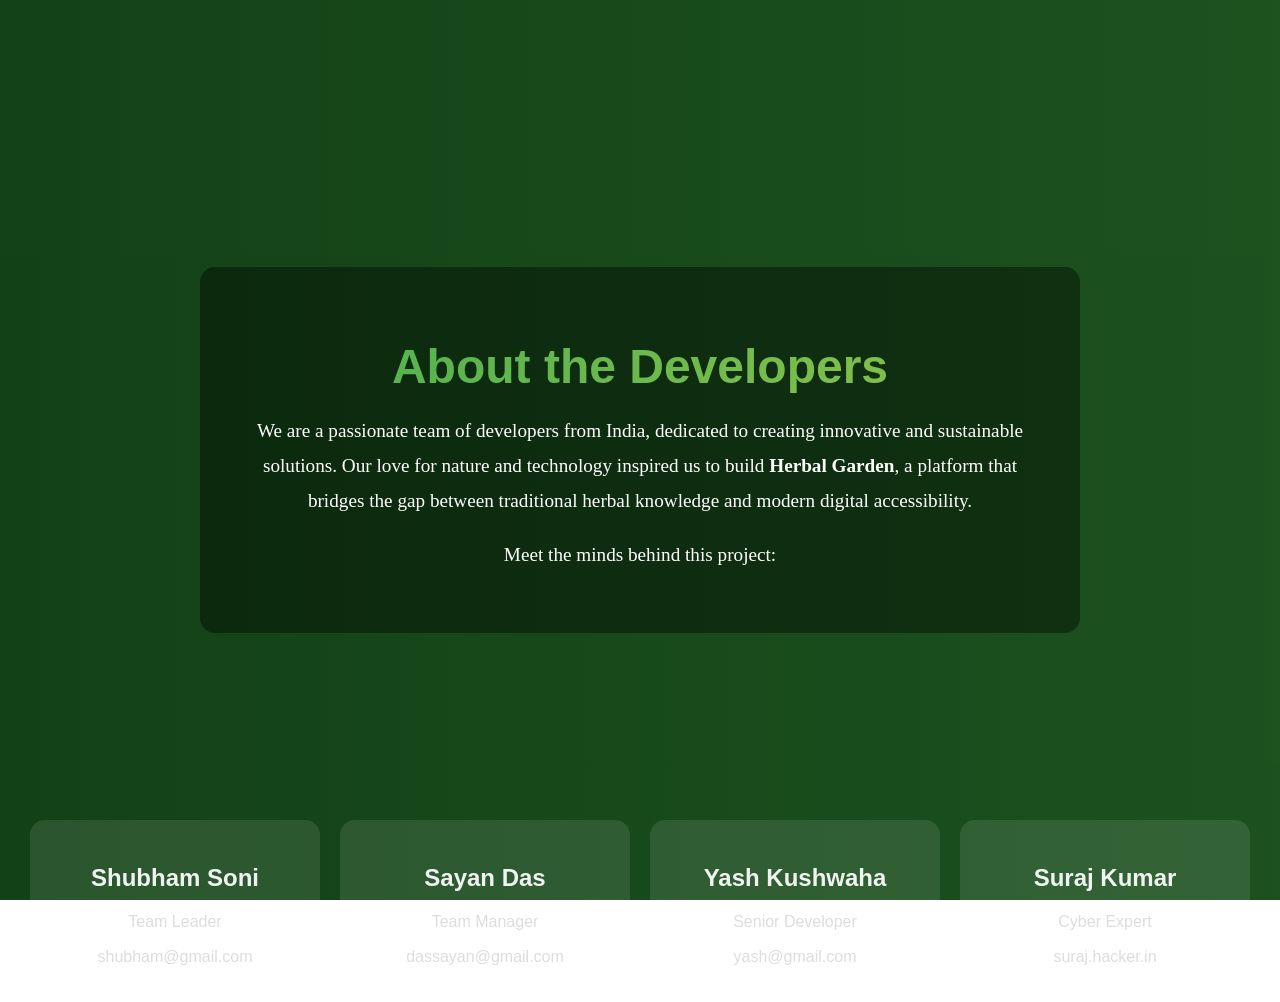
<file: about.html>
<!DOCTYPE html>
<html lang="en">
<head>
  <meta charset="UTF-8">
  <meta name="viewport" content="width=device-width, initial-scale=1.0">
  <title>About the Developers - Herbal Garden</title>
  <link rel="stylesheet" href="about.css">
  
</head>
<body>
  <!-- Animated Gradient Background -->
  <div class="animated-background"></div>

  <!-- About the Developers Section -->
  <div class="about-container">
    <div class="about-content">
      <h1>About the Developers</h1>
      <p style="font-family: Georgia, 'Times New Roman', Times, serif;">
        We are a passionate team of developers from India, dedicated to creating innovative and sustainable solutions. 
        Our love for nature and technology inspired us to build <strong>Herbal Garden</strong>, a platform that bridges the gap 
        between traditional herbal knowledge and modern digital accessibility.
      </p>
      <p style="font-family: Georgia, 'Times New Roman', Times, serif;">
        Meet the minds behind this project:
      </p>
    </div>
  </div>

  
  </div>

  <!-- Developer Flashcards -->
  <div class="developer-cards">
    <!-- Developer 1 -->
    <div class="card">
      <div class="card-content">
        <h3 style="color: #f0f4f0;">Shubham Soni</h3>
        <p>Team Leader</p>
        <p>shubham@gmail.com</p>
      </div>
    </div>

    <!-- Developer 2 -->
    <div class="card">
      <div class="card-content">
        <h3 style="color: #f0f4f0;" >Sayan Das</h3>
        <p>Team Manager</p>
        <p>dassayan@gmail.com</p>
      </div>
    </div>

    <!-- Developer 3 -->
    <div class="card">
      <div class="card-content">
        <h3 style="color: #f0f4f0;">Yash Kushwaha</h3>
        <p>Senior Developer</p>
        <p>yash@gmail.com</p>
      </div>
    </div>

    <!-- Developer 4 -->
    <div class="card">
      <div class="card-content">
        <h3 style="color: #f0f4f0;">Suraj Kumar</h3>
        <p>Cyber Expert</p>
        <p>suraj.hacker.in</p>
      </div>
    </div>
</body>
</html>
</file>
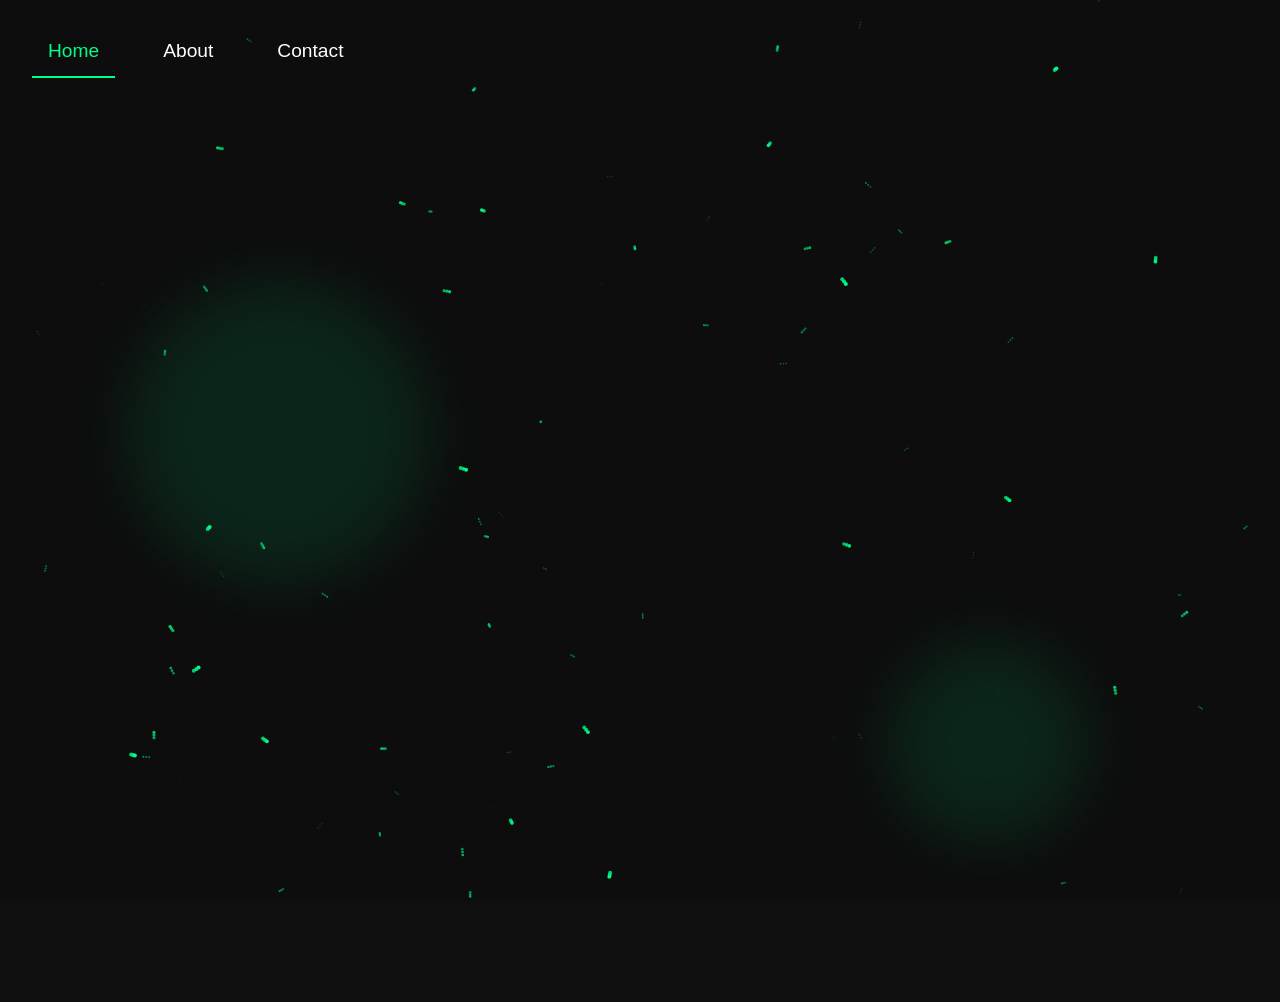
<file: aboutus.html>
<!DOCTYPE html>
<html lang="en">
<head>
    <meta charset="UTF-8">
    <meta name="viewport" content="width=device-width, initial-scale=1.0">
    <title>Animated Portfolio</title>
    <style>
        * {
            margin: 0;
            padding: 0;
            box-sizing: border-box;
            font-family: 'Arial', sans-serif;
        }

        body {
            background: #0f0f0f;
            color: #fff;
            overflow-x: hidden;
            position: relative;
        }

        /* Animated Background */
        #canvas-bg {
            position: fixed;
            top: 0;
            left: 0;
            z-index: -1;
        }

        /* Navigation */
        .nav {
            padding: 2rem;
            display: flex;
            gap: 2rem;
            position: relative;
        }

        .nav a {
            color: #fff;
            text-decoration: none;
            font-size: 1.2rem;
            position: relative;
            padding: 0.5rem 1rem;
            transition: 0.3s;
        }

        .nav a:hover {
            color: #00ff88;
            transform: translateY(-3px);
        }

        .nav a.active {
            color: #00ff88;
        }

        .nav-indicator {
            position: absolute;
            height: 2px;
            background: #00ff88;
            bottom: 1.5rem;
            transition: 0.3s;
        }

        /* Page Sections */
        .page {
            min-height: 100vh;
            padding: 2rem;
            opacity: 0;
            transform: translateY(20px);
            transition: 0.6s;
            position: absolute;
            width: 100%;
            display: none;
        }

        .page.active {
            opacity: 1;
            transform: translateY(0);
            display: block;
        }

        /* Contact Form */
        .contact-form {
            max-width: 600px;
            margin: 2rem auto;
            background: rgba(255, 255, 255, 0.05);
            padding: 2rem;
            border-radius: 20px;
            backdrop-filter: blur(10px);
        }

        .form-group {
            margin-bottom: 1.5rem;
            position: relative;
        }

        .form-group input,
        .form-group textarea {
            width: 100%;
            padding: 1rem;
            background: rgba(255, 255, 255, 0.1);
            border: none;
            border-radius: 10px;
            color: #fff;
            font-size: 1rem;
        }

        .form-group label {
            position: absolute;
            left: 1rem;
            top: 1rem;
            pointer-events: none;
            transition: 0.3s;
            color: #888;
        }

        .form-group input:focus ~ label,
        .form-group input:valid ~ label,
        .form-group textarea:focus ~ label,
        .form-group textarea:valid ~ label {
            transform: translateY(-1.5rem);
            font-size: 0.8rem;
            color: #00ff88;
        }

        button {
            background: #00ff88;
            color: #000;
            padding: 1rem 2rem;
            border: none;
            border-radius: 50px;
            cursor: pointer;
            font-weight: bold;
            transition: 0.3s;
        }

        button:hover {
            transform: scale(1.05);
            box-shadow: 0 0 20px rgba(0, 255, 136, 0.4);
        }

        /* About Section */
        .about-content {
            max-width: 800px;
            margin: 2rem auto;
            background: rgba(255, 255, 255, 0.05);
            padding: 2rem;
            border-radius: 20px;
            backdrop-filter: blur(10px);
            position: relative;
        }

        .team-cards {
            display: grid;
            grid-template-columns: repeat(auto-fit, minmax(200px, 1fr));
            gap: 2rem;
            margin-top: 2rem;
        }

        .team-card {
            background: rgba(255, 255, 255, 0.1);
            padding: 1.5rem;
            border-radius: 15px;
            text-align: center;
            transition: 0.3s;
        }

        .team-card:hover {
            transform: translateY(-10px);
            box-shadow: 0 10px 30px rgba(0, 255, 136, 0.2);
        }

        .social-links {
            margin-top: 1rem;
            display: flex;
            justify-content: center;
            gap: 1rem;
        }

        .social-links a {
            color: #fff;
            font-size: 1.5rem;
            transition: 0.3s;
        }

        .social-links a:hover {
            color: #00ff88;
            transform: scale(1.2);
        }

        /* Floating Shapes */
        .floating-shape {
            position: fixed;
            background: rgba(0, 255, 136, 0.1);
            border-radius: 50%;
            filter: blur(30px);
            animation: float 15s infinite linear;
        }

        @keyframes float {
            0%, 100% { transform: translate(0, 0) rotate(0deg); }
            25% { transform: translate(100px, 100px) rotate(90deg); }
            50% { transform: translate(-50px, 150px) rotate(180deg); }
            75% { transform: translate(-100px, 50px) rotate(270deg); }
        }
    </style>
</head>
<body>
    <canvas id="canvas-bg"></canvas>
    
    <div class="nav">
        <a href="#home" class="active">Home</a>
        <a href="#about">About</a>
        <a href="#contact">Contact</a>
        <div class="nav-indicator"></div>
    </div>

    <div id="home" class="page active">
        <div class="floating-shape" style="width: 300px; height: 300px; top: 20%; left: 10%;"></div>
        <div class="floating-shape" style="width: 200px; height: 200px; top: 60%; right: 15%; animation-delay: -5s;"></div>
    </div>

    <div id="about" class="page">
        <div class="about-content">
            <h2>About Us</h2>
            <p>We are a passionate team dedicated to creating amazing digital experiences.</p>
            <div class="team-cards">
                <div class="team-card">
                    <h3>Shubham Soni</h3>
                    <p>CEO & Founder</p>
                    <div class="social-links">
                        <a href="#">🌐</a>
                        <a href="#">📘</a>
                        <a href="#">📱</a>
                    </div>
                </div>
                <div class="team-card">
                    <h3>Jane Smith</h3>
                    <p>Lead Designer</p>
                    <div class="social-links">
                        <a href="#">🌐</a>
                        <a href="#">📘</a>
                        <a href="#">📱</a>
                    </div>
                </div>
            </div>
        </div>
    </div>

    <div id="contact" class="page">
        <form class="contact-form">
            <div class="form-group">
                <input type="text" required>
                <label>Name</label>
            </div>
            <div class="form-group">
                <input type="email" required>
                <label>Email</label>
            </div>
            <div class="form-group">
                <textarea rows="5" required></textarea>
                <label>Message</label>
            </div>
            <button type="submit">Send Message 🚀</button>
        </form>
    </div>

    <script>
        // Animated Background
        const canvas = document.getElementById('canvas-bg');
        const ctx = canvas.getContext('2d');
        
        function resizeCanvas() {
            canvas.width = window.innerWidth;
            canvas.height = window.innerHeight;
        }
        resizeCanvas();
        window.addEventListener('resize', resizeCanvas);

        class Particle {
            constructor() {
                this.reset();
                this.velocity = Math.random() * 2 + 1;
            }

            reset() {
                this.x = Math.random() * canvas.width;
                this.y = Math.random() * canvas.height;
                this.size = Math.random() * 2;
                this.angle = Math.random() * Math.PI * 2;
            }

            update() {
                this.angle += 0.02;
                this.x += Math.cos(this.angle) * this.velocity;
                this.y += Math.sin(this.angle) * this.velocity;
                
                if (this.x < 0 || this.x > canvas.width || 
                    this.y < 0 || this.y > canvas.height) {
                    this.reset();
                }
            }

            draw() {
                ctx.fillStyle = `rgba(0, 255, 136, ${this.size/2})`;
                ctx.beginPath();
                ctx.arc(this.x, this.y, this.size, 0, Math.PI * 2);
                ctx.fill();
            }
        }

        const particles = Array.from({ length: 100 }, () => new Particle());

        function animate() {
            ctx.fillStyle = 'rgba(15, 15, 15, 0.1)';
            ctx.fillRect(0, 0, canvas.width, canvas.height);
            
            particles.forEach(particle => {
                particle.update();
                particle.draw();
            });
            
            requestAnimationFrame(animate);
        }
        animate();

        // Page Navigation
        const pages = document.querySelectorAll('.page');
        const navLinks = document.querySelectorAll('.nav a');
        const indicator = document.querySelector('.nav-indicator');

        function setActivePage(target) {
            pages.forEach(page => page.classList.remove('active'));
            document.querySelector(target).classList.add('active');
            
            navLinks.forEach(link => link.classList.remove('active'));
            document.querySelector(`[href="${target}"]`).classList.add('active');
            
            // Move indicator
            const activeLink = document.querySelector('.nav a.active');
            indicator.style.width = `${activeLink.offsetWidth}px`;
            indicator.style.left = `${activeLink.offsetLeft}px`;
        }

        navLinks.forEach(link => {
            link.addEventListener('click', (e) => {
                e.preventDefault();
                setActivePage(link.getAttribute('href'));
            });
        });

        // Form Submission
        document.querySelector('.contact-form').addEventListener('submit', (e) => {
            e.preventDefault();
            alert('Message sent successfully!');
            e.target.reset();
        });

        // Initial setup
        setActivePage('#home');
    </script>
</body>
</html>
</file>
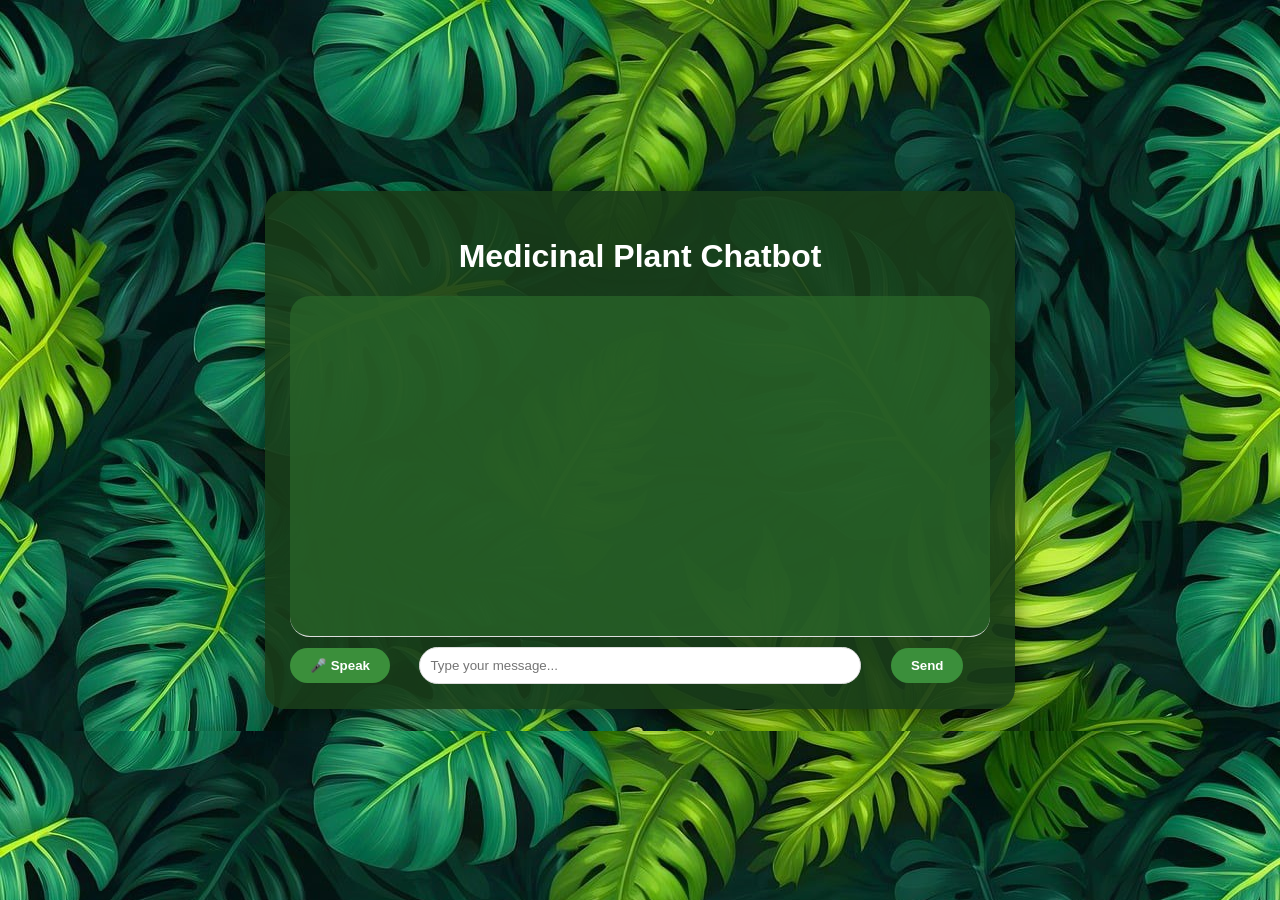
<file: chat.html>
<!DOCTYPE html>
<html lang="en">
<head>
    <meta charset="UTF-8">
    <meta name="viewport" content="width=device-width, initial-scale=1.0">
    <title>AI Chatbot</title>
    <link rel="stylesheet" href="chat.css">
</head>
<body>
    <div id="chat-container">
        <h1 style="color: white; text-align: center;">Medicinal Plant Chatbot</h1>
        <div id="chat-output"></div>
        
        <!-- Voice button -->
        <button id="mic-btn" style="font-weight: bold;">🎤 Speak</button>
        
        <!-- Text input for typing -->
        <input type="text" id="text-input" placeholder="Type your message..." />
        <button id="send-btn" style="font-weight: bold;">Send</button>

        <!-- Loading spinner -->
        <div id="loading" class="loading-spinner" style="display: none;"></div>
    </div>
    <script src="chat.js"></script>
</body>
</html>
</file>
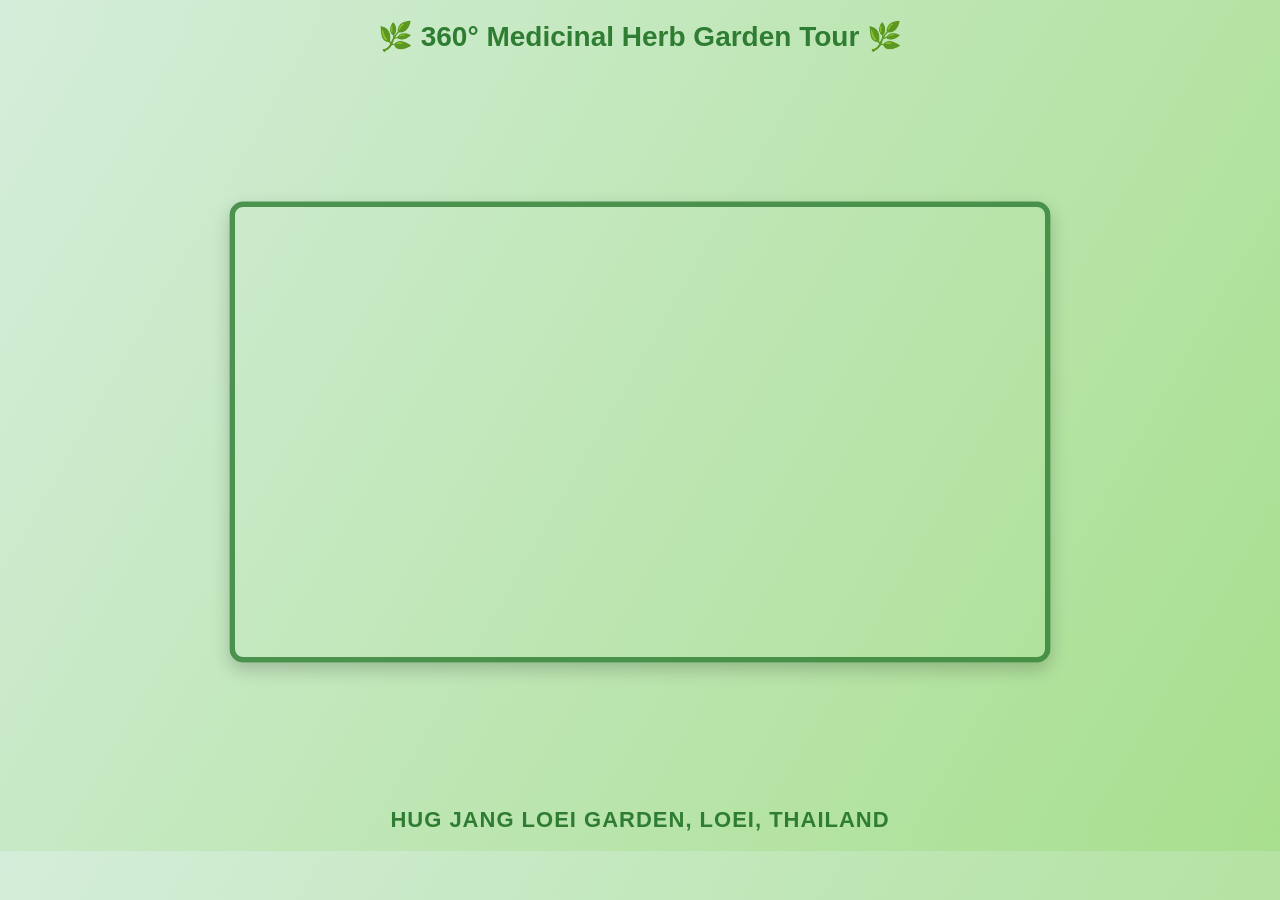
<file: gardenTour.html>
<!DOCTYPE html>
<html lang="en">
<head>
    <meta charset="UTF-8">
    <meta name="viewport" content="width=device-width, initial-scale=1.0">
    <title>360° Garden Virtual Tour</title>
    <link rel="stylesheet" href="garden.css">
</head>
<body>

    <h1 class="title">🌿 360° Medicinal Herb Garden Tour 🌿</h1>

    <div class="tour-box">
        <div class="tour-frame">
            <iframe style="max-width:100%; width: 100%; height: 430px" src="https://www.klapty.com/tour/tunnel/LOh0due4K9" frameborder="0" allowfullscreen="true" mozallowfullscreen="true" webkitallowfullscreen="true" allowvr="true" allow="accelerometer; clipboard-write; encrypted-media; gyroscope; picture-in-picture; vr" ></iframe>
            <iframe src="" allowfullscreen></iframe>
        </div>
    </div>

    <h2 class="garden-name">HUG JANG LOEI GARDEN, Loei, Thailand</h2>

    <script src="garden.js"></script>
</body>
</html>
</file>
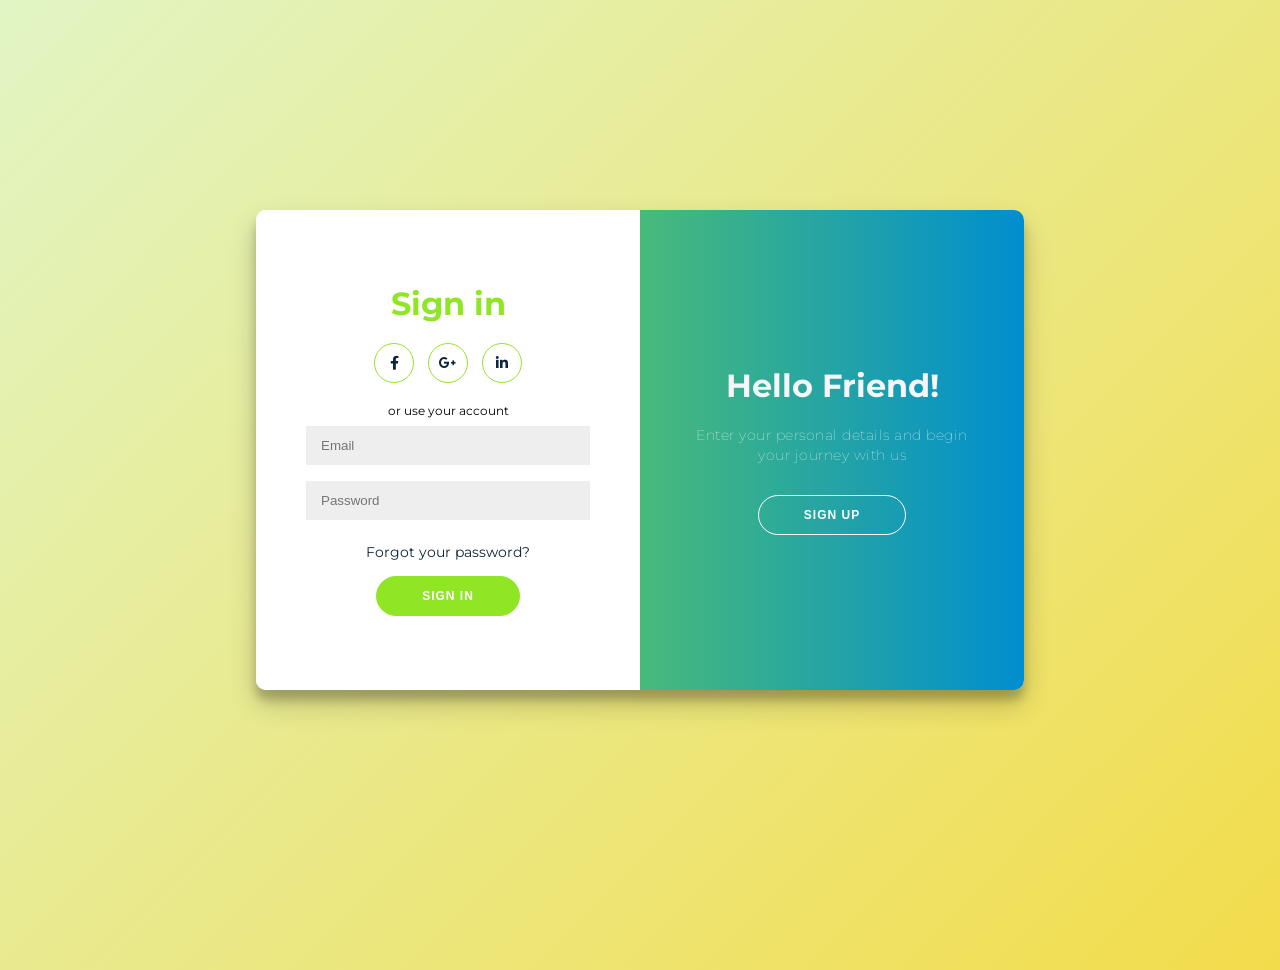
<file: Login.html>
<!DOCTYPE html>
<html lang="en">

<head>
    <meta charset="UTF-8">
    <meta http-equiv="X-UA-Compatible" content="IE=edge">
    <meta name="viewport" content="width=device-width, initial-scale=1.0">
    <title>Login</title>
    <link rel="stylesheet" href="https://use.fontawesome.com/releases/v5.8.1/css/all.css">
    <link rel="stylesheet" href="Login.css">
  

</head>

        

<body>
 
    
    <div class="bodyContainer">
        <div class="container" id="container">
            <div class="form-container sign-up-container">
                <form action="#">
                    <h1>Create Account</h1>
                    <div class="social-container">
                        <a href="#" class="social"><i class="fab fa-facebook-f"></i></a>
                        <a href="#" class="social"><i class="fab fa-google-plus-g"></i></a>
                        <a href="#" class="social"><i class="fab fa-linkedin-in"></i></a>
                    </div>
                    <span>or use your email to register</span>
                    <input type="text" placeholder="Name" />
                    <input type="email" placeholder="Email" />
                    <input type="password" placeholder="Password" />
                    <button>Sign Up</button>
                </form>
            </div>
            <div class="form-container sign-in-container">
                <form id="loginForm">
                    <h1>Sign in</h1>
                    <div class="social-container">
                        <a href="#" class="social" id="facebookLogin"><i class="fab fa-facebook-f"></i></a>
                        <a href="#" class="social" id="googleLogin"><i class="fab fa-google-plus-g"></i></a>
                        <a href="#" class="social" id="linkedinLogin"><i class="fab fa-linkedin-in"></i></a>
                    </div>
                    <span>or use your account</span>
                    <input type="email" id="email" placeholder="Email" required />
                    <input type="password" id="password" placeholder="Password" required />
                    <a href="#">Forgot your password?</a>
                    <button type="submit">Sign In</button>
                </form>
            </div>
            <div class="overlay-container">
                <div class="overlay">
                    <div class="overlay-panel overlay-left">
                        <h1 class="s">Welcome Back!</h1>
                        <p>To stay connected with us please login with your personal info</p>
                        <button class="ghost" id="signIn">Sign In</button>
                    </div>
                    <div class="overlay-panel overlay-right">
                        <h1 class="s">Hello Friend!</h1>
                        <p>Enter your personal details and begin your journey with us</p>
                        <button class="ghost" id="signUp">Sign Up</button>
                    </div>
                </div>
            </div>
        </div>
    </div>
    
    

    <script src="Login.js"></script>
</body>
</html>
</file>
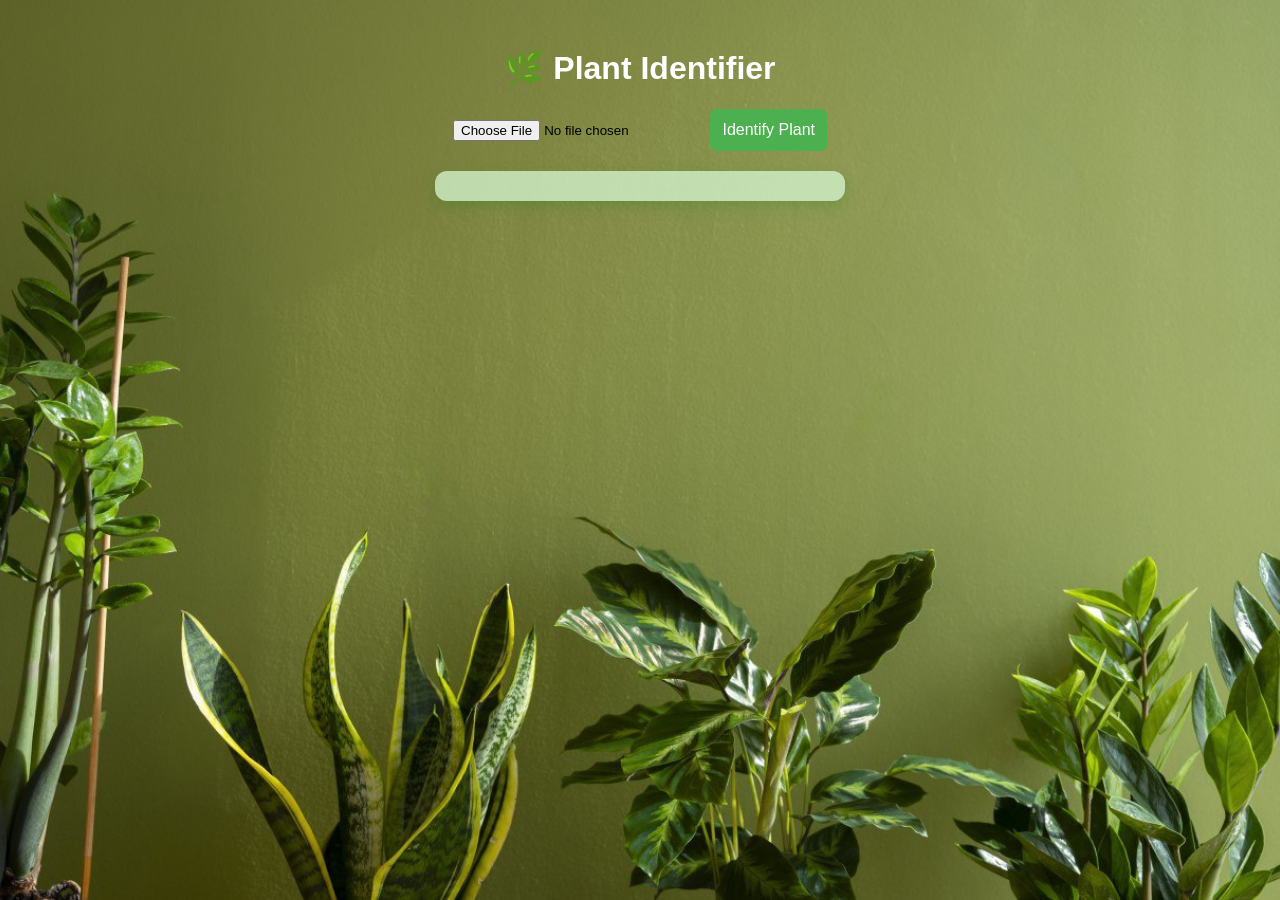
<file: plantIdentifier.html>
<!DOCTYPE html>
<html lang="en">

<head>
    <meta charset="UTF-8">
    <meta name="viewport" content="width=device-width, initial-scale=1.0">
    <title>Plant Identifier 🌿</title>
    <link rel="stylesheet" href="plantIdentifier.css">
</head>

<body>
    <h1 style="color: white;">🌿 Plant Identifier</h1>
    <input type="file" accept="image/*" id="plantUpload">
    <button class="capture-btn" onclick="identifyPlant()">Identify Plant</button>
    <div class="card" id="result"></div>
    <script src="plant.js"></script>
</body>

</html>
</file>
<file: about.css>
/* General Styles */
body {
    margin: 0;
    padding: 0;
    font-family: 'Poppins', sans-serif;
    color: #fff;
    overflow-x: hidden;
  }

  /* Animated Gradient Background */
  .animated-background {
    position: fixed;
    top: 0;
    left: 0;
    width: 100%;
    height: 100vh;
    z-index: -1;
    background: linear-gradient(270deg, #4CAF50, #8BC34A, #2E7D32, #1B5E20);
    background-size: 400% 400%;
    animation: gradientAnimation 10s ease infinite;
  }

  @keyframes gradientAnimation {
    0% {
      background-position: 0% 50%;
    }
    50% {
      background-position: 100% 50%;
    }
    100% {
      background-position: 0% 50%;
    }
  }

  /* About Container */
  .about-container {
    display: flex;
    justify-content: center;
    align-items: center;
    height: 100vh;
    background: rgba(0, 0, 0, 0.3); /* Semi-transparent overlay */
  }

  .about-content {
    max-width: 800px;
    padding: 40px;
    background: rgba(0, 0, 0, 0.393); /* Semi-transparent background */
    border-radius: 15px;
    text-align: center;
    animation: fadeIn 2s ease-in-out;
  }

  h1 {
    font-size: 3rem;
    margin-bottom: 20px;
    background: linear-gradient(90deg, #4CAF50, #8BC34A);
    -webkit-background-clip: text;
    -webkit-text-fill-color: transparent;
    animation: slideIn 1.5s ease-in-out;
  }

  p {
    font-size: 1.2rem;
    line-height: 1.8;
    margin-bottom: 20px;
  }

  /* Developer Flashcards */
  .developer-cards {
    display: flex;
    flex-wrap: wrap;
    justify-content: center;
    gap: 20px;
    padding: 20px;
    margin-top: -100px; /* Overlap with the about section */
  }

  .card {
    background: rgba(255, 255, 255, 0.1);
    border-radius: 15px;
    width: 250px;
    padding: 20px;
    text-align: center;
    animation: slideUp 0.5s ease-in-out;
    transition: transform 0.3s ease, box-shadow 0.3s ease;
  }

  .card:hover {
    transform: scale(1.05) rotate(5deg);
    box-shadow: 0 0 20px rgba(76, 175, 80, 0.7);
    animation: pulse 1s infinite;
  }

  .card h3 {
    font-size: 1.5rem;
    margin-bottom: 10px;
    color: #1E90FF; /* Deep blue color */
    -webkit-background-clip: text;
    animation: slideIn 1.5s ease-in-out;
  }

  .card p {
    font-size: 1rem;
    color: #ddd;
    margin-bottom: -10px;
  }

  /* Animations */
  @keyframes fadeIn {
    from {
      opacity: 0;
    }
    to {
      opacity: 1;
    }
  }

  @keyframes slideIn {
    from {
      transform: translateY(-50px);
      opacity: 0;
    }
    to {
      transform: translateY(0);
      opacity: 1;
    }
  }

  @keyframes slideUp {
    from {
      transform: translateY(50px);
      opacity: 0;
    }
    to {
      transform: translateY(0);
      opacity: 1;
    }
  }

  @keyframes pulse {
    0% {
      transform: scale(1);
    }
    50% {
      transform: scale(1.05);
    }
    100% {
      transform: scale(1);
    }
  }
</file>
<file: chat.css>
body {
    font-family: Arial, sans-serif;
    background: url(chatbot\ background.jpg);
    display: flex;
    justify-content: center;
    align-items: center;
    height: 100vh;
    margin: 0;
}

#chat-container {
    width: 700px;
    background-color: rgba(25, 60, 25, 0.9);
    border-radius: 20px;
    box-shadow: 0px 6px 25px rgba(0, 0, 0, 0.5);
    padding: 25px;
}

#chat-output {
    height: 300px;
    overflow-y: auto;
    border-bottom: 1px solid #ddd;
    margin-bottom: 10px;
    background-color: rgba(40, 100, 40, 0.75);
    color: white;
    border-radius: 20px;
    padding: 20px;
}

#mic-btn, #send-btn {
    background-color: #3b8f3b;
    color: #fff;
    border: none;
    padding: 10px 20px;
    border-radius: 20px;
    cursor: pointer;
}

#mic-btn:hover, #send-btn:hover {
    background-color: #0056b3;
}

#text-input {
    width: 60%;
    padding: 10px;
    margin-right: 25px;
    margin-left: 25px;
    border-radius: 20px;
    border: 1px solid #ddd;
}

/* Loading spinner animation */
.loading-spinner {
    border: 4px solid #f3f3f3;
    border-top: 4px solid #007bff;
    border-radius: 50%;
    width: 40px;
    height: 40px;
    animation: spin 2s linear infinite;
    margin: 20px auto;
}

@keyframes spin {
    0% { transform: rotate(0deg); }
    100% { transform: rotate(360deg); }
}
</file>
<file: garden.css>
/* Global Styles */
body, html {
    margin: 0;
    padding: 0;
    font-family: 'Poppins', sans-serif;
    background: linear-gradient(120deg, #d4edda, #a8df8e);
    text-align: center;
}

/* Title Styling */
.title {
    font-size: 28px;
    color: #2e7d32;
    margin-top: 20px;
    animation: fadeIn 1s ease-in-out;
}

/* Tour Box */
.tour-box {
    display: flex;
    justify-content: center;
    align-items: center;
    height: 80vh;
}
.garden-name {
    font-size: 22px;
    font-weight: bold;
    color: #2e7d32;
    margin-top: 15px;
    text-transform: uppercase;
    letter-spacing: 1px;
    animation: fadeIn 1.2s ease-in-out;
}

/* Animated Frame */
.tour-frame {
    width: 90%;
    max-width: 900px;
    height: 500px;
    border-radius: 15px;
    overflow: hidden;
    border: 6px solid rgba(46, 125, 50, 0.8);
    box-shadow: 0px 8px 20px rgba(0, 0, 0, 0.2);
    transform: scale(0.9);
    transition: transform 0.4s ease-in-out, box-shadow 0.4s ease-in-out;
}

/* Hover Effect */
.tour-frame:hover {
    transform: scale(1);
    box-shadow: 0px 10px 30px rgba(0, 0, 0, 0.3);
}

/* iframe styling */
iframe {
    width: 100%;
    height: 100%;
    border: none;
}

/* Fade-in Animation */
@keyframes fadeIn {
    from { opacity: 0; transform: translateY(-20px); }
    to { opacity: 1; transform: translateY(0); }
}

/* Responsive Design */
@media (max-width: 768px) {
    .title {
        font-size: 22px;
    }
    
    .tour-frame {
        width: 95%;
        height: 400px;
    }
}
</file>
<file: Login.css>
@import url('https://fonts.googleapis.com/css?family=Montserrat:400,800');

* {
    box-sizing: border-box;
}
.bodyContainer{
    width: 100%;
    height: 100%;
    background-color:linear-gradient(-45deg, #ff4e50, #fc913a, #f9d423, #e1f5c4) ;
    justify-content: center;
}

body {
    font-family: 'Montserrat', sans-serif;
    background: #f6f5f7;
    display: flex;
    flex-direction: column;
    justify-content: center;
    align-items: center;
    height: 100vh;
    margin: -20px 0 50px;
	margin-top: 20px;
    background: linear-gradient(-45deg, #ff4e50, #fc913a, #f9d423, #e1f5c4);
    background-size: 400% 400%;
    animation: gradientAnimation 10s ease infinite;
    
        

}

.s{
    color: #f6f5f7;
    font-weight: bold;
    margin: 0;
}

h1 {
    color: #90E625;
    font-weight: bold;
    margin: 0;
}

p {
    font-size: 14px;
    font-weight: 100;
    line-height: 20px;
    letter-spacing: .5px;
    margin: 20px 0 30px;
}

span {
    font-size: 12px;
}

a {
    color: #0e263d;
    font-size: 14px;
    text-decoration: none;
    margin: 15px 0;
}

.container {
    background: #fff;
    border-radius: 10px;
    box-shadow: 0 14px 28px rgba(0, 0, 0, .2), 0 10px 10px rgba(0, 0, 0, .2);
    position: relative;
    overflow: hidden;
    width: 768px;
    max-width: 100%;
    min-height: 480px;
    position: absolute;
    top: 50%;
    left: 50%;
    transform: translate(-50%, -50%);
}

.form-container form {
    background: #fff;
    display: flex;
    flex-direction: column;
    padding:  0 50px;
    height: 100%;
    justify-content: center;
    align-items: center;
    text-align: center;
}

.social-container {
    margin: 20px 0;
}

.social-container a {
    border: 1px solid #90E625;
    border-radius: 50%;
    display: inline-flex;
    justify-content: center;
    align-items: center;
    margin: 0 5px;
    height: 40px;
    width: 40px;
}

.form-container input {
    background: #eee;
    border: none;
    padding: 12px 15px;
    margin: 8px 0;
    width: 100%;
}

button {
    border-radius: 20px;
    border: 1px solid #90E625;
    background: #90E625;
    color: #fff;
    font-size: 12px;
    font-weight: bold;
    padding: 12px 45px;
    letter-spacing: 1px;
    text-transform: uppercase;
    transition: transform 80ms ease-in;
}

button:active {
    transform: scale(.95);
}

button:focus {
    outline: none;
}

button.ghost {
    background: transparent;
    border-color: #fff;
}

.form-container {
    position: absolute;
    top: 0;
    height: 100%;
    transition: all .6s ease-in-out;
}

.sign-in-container {
    left: 0;
    width: 50%;
    z-index: 2;
}

.sign-up-container {
    left: 0;
    width: 50%;
    z-index: 1;
    opacity: 0;
}

.overlay-container {
    position: absolute;
    top: 0;
    left: 50%;
    width: 50%;
    height: 100%;
    overflow: hidden;
    transition: transform .6s ease-in-out;
    z-index: 100;
}

.overlay {
    background: #ff416c;
    background: linear-gradient(to right, #90E625, #008ecf) no-repeat 0 0 / cover;
    color: #fff;
    position: relative;
    left: -100%;
    height: 100%;
    width: 200%;
    transform: translateY(0);
    transition: transform .6s ease-in-out;
}

.overlay-panel {
    position: absolute;
    top: 0;
    display: flex;
    flex-direction: column;
    justify-content: center;
    align-items: center;
    padding: 0 40px;
    height: 100%;
    width: 50%;
    text-align: center;
    transform: translateY(0);
    transition: transform .6s ease-in-out;
}

.overlay-right {
    right: 0;
    transform: translateY(0);
}

.overlay-left {
    transform: translateY(-20%);
}

/* Move signin to right */
.container.right-panel-active .sign-in-container {
    transform: translateY(100%);
}

/* Move overlay to left */
.container.right-panel-active .overlay-container {
    transform: translateX(-100%);
}

/* Bring signup over signin */
.container.right-panel-active .sign-up-container {
    transform: translateX(100%);
    opacity: 1;
    z-index: 5;
}

/* Move overlay back to right */
.container.right-panel-active .overlay {
    transform: translateX(50%);
}

/* Bring back the text to center */
.container.right-panel-active .overlay-left {
    transform: translateY(0);
}

/* Same effect for right */
.container.right-panel-active .overlay-right {
    transform: translateY(20%);
}


/* Adjust body to prevent overlap */
.bodyContainer {
    margin-top: 60px;
}
</file>
<file: plantIdentifier.css>
body {
    font-family: 'Arial', sans-serif;
    background: url(background.jpg) no-repeat center center fixed ;
    background-size: cover;
    text-align: center;
    padding: 20px;
}

.card {
    background: rgba(220, 255, 220, 0.7);
    padding: 15px;
    border-radius: 12px;
    box-shadow: 0px 5px 15px rgba(0, 128, 0, 0.2);
    width: 90%;
    max-width: 380px;
    margin: auto;
    margin-top: 20px;
    text-align: center;
    animation: fadeIn 0.8s ease-in-out;
    color: #2a6f2a;
    font-family: Georgia, 'Times New Roman', Times, serif;
}

@keyframes fadeIn {
    from {
        opacity: 0;
        transform: scale(0.9);
    }

    to {
        opacity: 1;
        transform: scale(1);
    }
}

img {
    width: 200px;
    height: 200px;
    object-fit: cover;
    /* Ensures the image covers the area without distortion */
    border-radius: 10px;
    margin-top: 10px;
}


.capture-btn {
    background: #4CAF50;
    color: white;
    border: none;
    padding: 12px;
    cursor: pointer;
    font-size: 16px;
    border-radius: 6px;
    transition: 0.3s;
}

.capture-btn:hover {
    background: #45a049;
}
</file>
